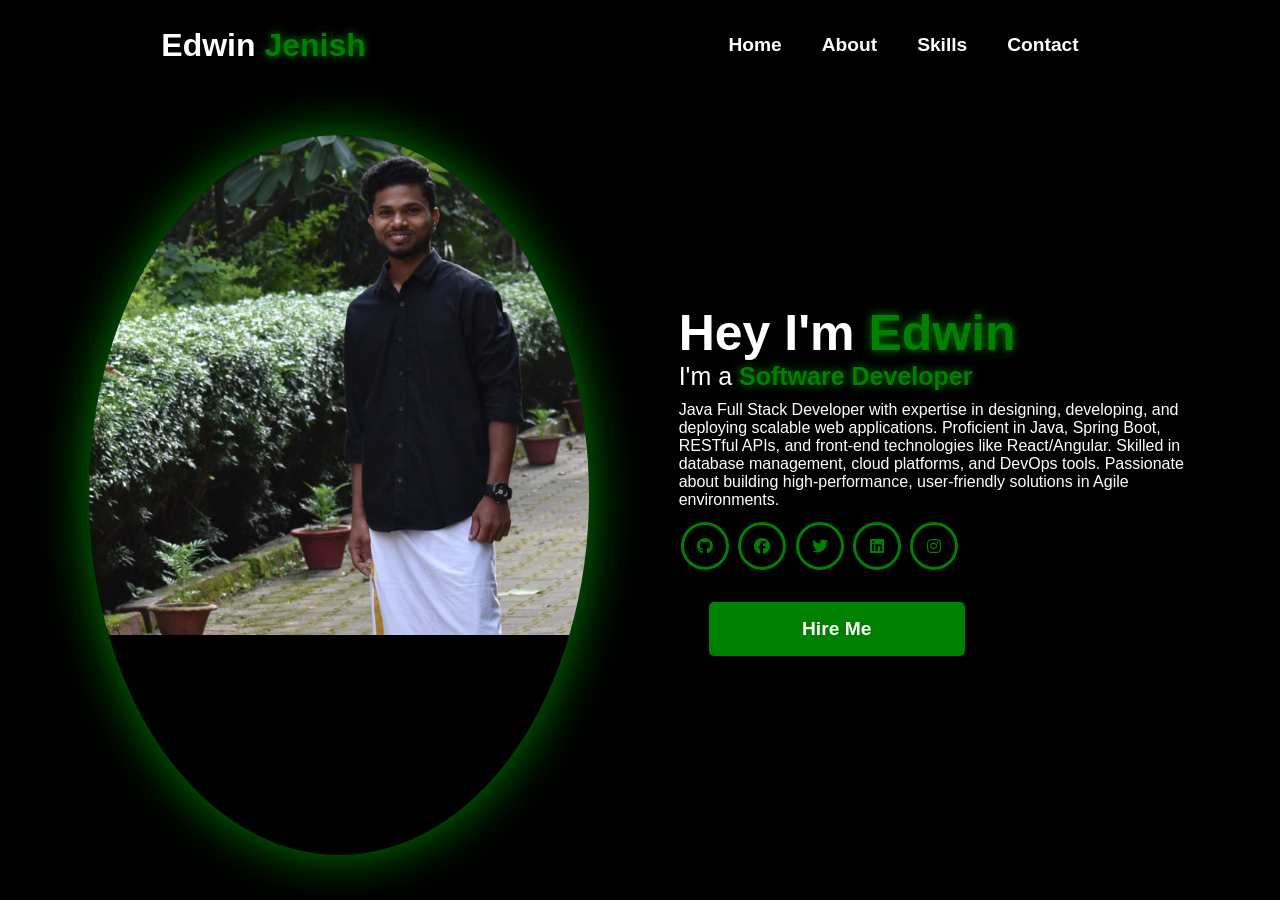
<file: index.html>
<!DOCTYPE html>
<html lang="en">
<head>
    <meta charset="UTF-8">
    <meta name="viewport" content="width=device-width, initial-scale=1.0">
    <title>Edwin's Portfolio</title>
    <link rel="stylesheet" href="style.css">
    <link rel="stylesheet" href="https://cdnjs.cloudflare.com/ajax/libs/font-awesome/6.7.2/css/all.min.css">
</head>
<body>
    <nav>
        <div class="nav-container">
            <div class="logos">
            Edwin<span> Jenish</span>
        </div>
        <div class="links">
         <div class="link"><a href="index.html">Home</a></div>
         <div class="link"><a href="about.html">About</a></div>
         <div class="link"><a href="skill.html">Skills </a></div>
         <div class="link"><a href="contact.html">Contact</a></div>
        </div>
           
    
     <div class="dropdown">
            <div class="links">
                <a href="index.html">Home</a>
                <a href="about.html">About</a>
                <a href="skill.html">Skills</a>
                <a href="contact.html">Contact</a>
                
            </div>
        </div>
    </div>
    </nav>
    <section>
        <div class="main-container">
            <div class="image">
                <img src="Edwin jenish.jpg" alt="image">
            </div>
            <div class="content">
                <h1>Hey I'm <span>Edwin</span></h1>
                <div class="typewriter">I'm a
                    <span class="typewriter-text">Software Developer</span><label for=""></label> 
                </div>
                <p>Java Full Stack Developer with expertise in designing, developing, and deploying scalable web applications. Proficient in Java, Spring Boot, RESTful APIs, and front-end technologies like React/Angular. Skilled in database management, cloud platforms, and DevOps tools. Passionate about building high-performance, user-friendly solutions in Agile environments.</p>
                <div class="social-links">
                    <i class="fa-brands fa-github"></i>
                    <i class="fa-brands fa-facebook"></i>
                    <i class="fa-brands fa-twitter"></i>
                    <i class="fa-brands fa-linkedin"></i>
                    <i class="fa-brands fa-instagram"></i>
                </div>
                <div class="btn">
                    <button>Hire Me</button>
                </div>
            </div>
        </div>
    </section>
    <script src="script.js"></script>
   
</body>
</html>
</file>
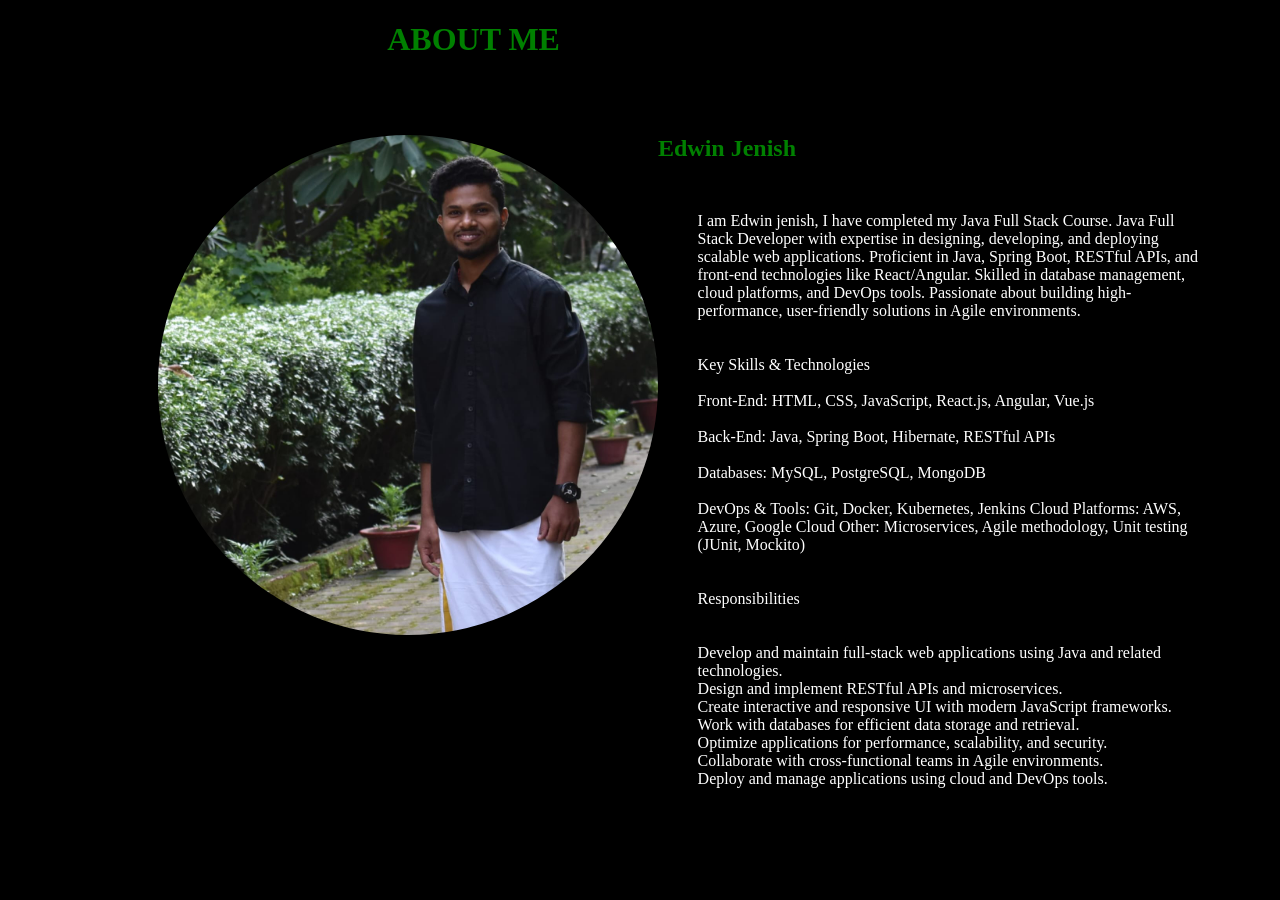
<file: about.html>
<!DOCTYPE html>
<html lang="en">
<head>
    <meta charset="UTF-8">
    <meta name="viewport" content="width=device-width, initial-scale=1.0">
    <title>About</title>
    <link rel="stylesheet" href="about.css">
</head>
<body>
    
    <h1>ABOUT ME</h1>
       <img src="Edwin jenish.jpg" alt="">
    

    <h2>Edwin Jenish</h2>
    <div class="input">
    <p> I am Edwin jenish, I have completed my Java Full Stack Course. Java Full Stack Developer with expertise in designing, developing, and deploying scalable web applications. Proficient in Java, Spring Boot, RESTful APIs, and front-end technologies like React/Angular. Skilled in database management, cloud platforms, and DevOps tools. Passionate about building high-performance, user-friendly solutions in Agile environments. <br><br><br>
        Key Skills & Technologies <br><br>
Front-End: HTML, CSS, JavaScript, React.js, Angular, Vue.js <br><br>
Back-End: Java, Spring Boot, Hibernate, RESTful APIs <br><br>
Databases: MySQL, PostgreSQL, MongoDB <br><br>
DevOps & Tools: Git, Docker, Kubernetes, Jenkins
Cloud Platforms: AWS, Azure, Google Cloud
Other: Microservices, Agile methodology, Unit testing (JUnit, Mockito) <br><br><br>
Responsibilities <br><br><br>
Develop and maintain full-stack web applications using Java and related technologies. <br>
Design and implement RESTful APIs and microservices. <br>
Create interactive and responsive UI with modern JavaScript frameworks. <br>
Work with databases for efficient data storage and retrieval. <br>
Optimize applications for performance, scalability, and security. <br>
Collaborate with cross-functional teams in Agile environments. <br>
Deploy and manage applications using cloud and DevOps tools. <br>
    </p></div>
</body>
</html>
</file>
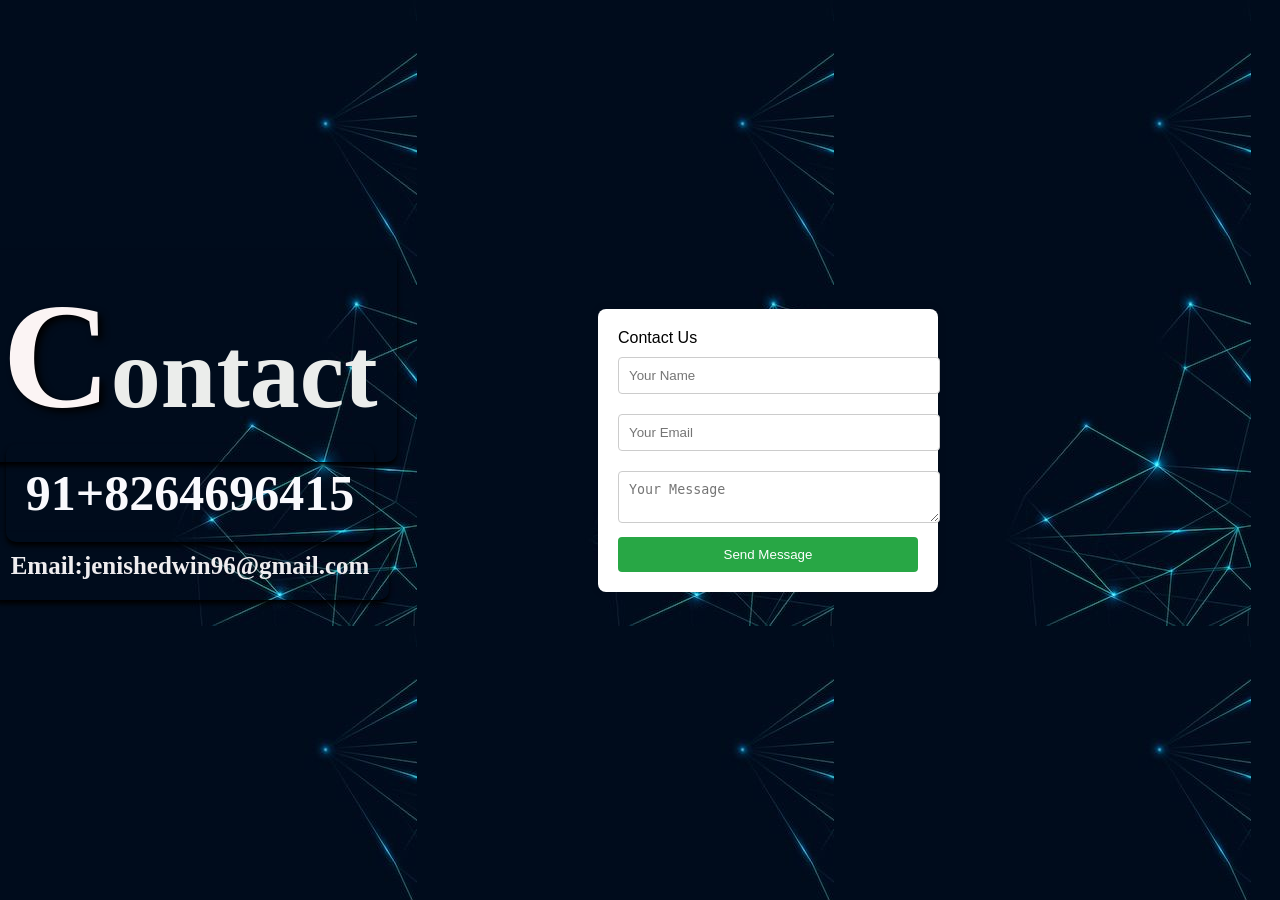
<file: contact.html>
<!DOCTYPE html>
<html lang="en">
<head>
    <meta charset="UTF-8">
    <meta name="viewport" content="width=device-width, initial-scale=1.0">
    <title>Contact Us</title>
    <style>
        body {
            font-family: Arial, sans-serif;
            margin: 0;
            padding: 0;
            display: flex;
            justify-content: center;
            align-items: center;
            height: 100vh;
            
        }
        .container {
            background: white;
            padding: 20px;
            border-radius: 8px;
            box-shadow: 0px 0px 10px rgba(0, 0, 0, 0.1);
            width: 300px;
            margin-left: 20%;
            
        }
        input, textarea {
            width: 100%;
            padding: 10px;
            margin: 10px 0;
            border: 1px solid #ccc;
            border-radius: 4px;
        }
        button {
            width: 100%;
            padding: 10px;
            background: #28a745;
            color: white;
            border: none;
            border-radius: 4px;
            cursor: pointer;
        }
        button:hover {
            background: #218838;
        }
      
        .logo{
            font-size: medium;
            color: blue;
            position: absolute;
            display: inline-block;
            padding: 20px;
            border-radius: 10px;
            transition: rgb(86, 62, 221) 0.3s;
            box-shadow: 0 4px 5px black;
            margin-right: 900px;
            font-family: 'Times New Roman', Times, serif;
            font-size: 100px;
            margin-bottom: 20%;
        
        }
        .logo::first-line{
            color:rgb(235, 237, 235);
            font-weight: bold;
            text-shadow: 10px black;
            
        }
        .logo::first-letter{
            font-size: 150px;
            color: rgb(251, 244, 244);
            font-weight: bold;
            text-shadow: 4px 4px 7px black;
        }
        .logo::before{
            content:"";
            position: absolute;
            top: 10px;
            left: 10px;
            width:calc(100%-20%) ;
            height:calc(100%-20%);
            border: 2px none black;
            border-radius: 10px;
            pointer-events: fill;
            transition: border-color rgb(117, 105, 105) 0.3s;
        }
        .logo::after{
            content:"";
            position: absolute;
            top: 0%;
            left: 0%;
            width:100%;
            height:100%;
            border: 2px none black;
            border-radius: 10px;
            pointer-events: fill;
            transition: border-color rgb(143, 123, 123) 0.3s;
        }
        .logo:hover{
            color: blue;
            background-color:transparent;
        }
      
        .logo:hover::before{
            background-color: blue;
        }
        ::selection{
            background-color: yellow;
            color: black;
        }
        h2{
            font-size: 50px;   
            color: rgb(249, 249, 253);
            position: absolute;
            display: inline-block;
            padding: 20px;
            border-radius: 10px;
            transition: rgb(86, 62, 221) 0.3s;
            box-shadow: 0 4px 5px black;
            margin-right: 900px;
            font-family: 'Times New Roman', Times, serif;
            margin-top: 10%;
        }
        h3{
            font-size: 25px;   
            color: rgb(239, 237, 239);
            position: absolute;
            display: inline-block;
            padding: 20px;
            border-radius: 10px;
            transition: rgb(86, 62, 221) 0.3s;
            box-shadow: 0 4px 5px black;
            margin-right: 900px;
            font-family: 'Times New Roman', Times, serif;
            margin-top: 20%;
        }
    </style>
</head>
<body background="u1.jpg">
<h1 class="logo">Contact</h1>
    <h2>91+8264696415</h2>
    <h3>Email:jenishedwin96@gmail.com</h3>
   
    <div class="container">
        <h7>Contact Us</h7>
        <form id="contactForm">
            <input type="text" id="name" placeholder="Your Name" required>
            <input type="email" id="email" placeholder="Your Email" required>
            <textarea id="message" placeholder="Your Message"  required></textarea>
            <button type="submit">Send Message</button>
        </form>
        <p id="responseMessage" style="color: green; display: none;">Message sent successfully!</p>
    </div>

    <script>
        document.getElementById('contactForm').addEventListener('submit', function(event) {
            event.preventDefault();
            document.getElementById('responseMessage').style.display = 'block';
            setTimeout(() => {
                document.getElementById('responseMessage').style.display = 'none';
                document.getElementById('contactForm').reset();
            }, 3000);
        });
    </script>
</body>
</html>
</file>
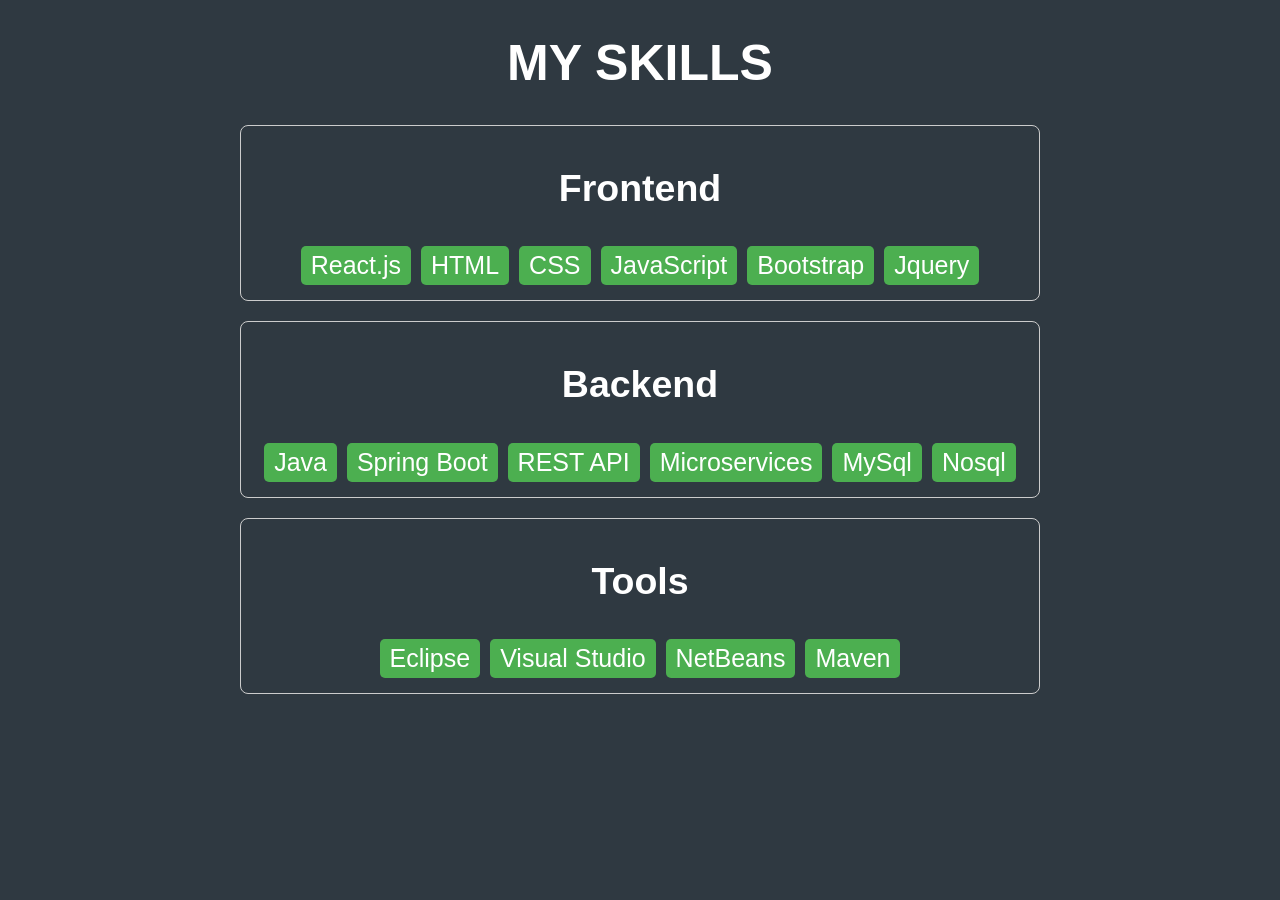
<file: skill.html>
<!DOCTYPE html>
<html lang="en">
<head>
    <meta charset="UTF-8">
    <meta name="viewport" content="width=device-width, initial-scale=1.0">
    <title>Java Full Stack Developer Skills</title>
    <style>
        body {
            font-family: Arial, sans-serif;
            margin: 20px;
            text-align: center;
            background-color: rgb(47, 57, 65);
            
        }
        .container {
            max-width: 800px;
            margin: auto;
            color: white;
            font-size: 25px;
        }
        .category {
            margin-top: 20px;
            padding: 10px;
            border: 1px solid #ccc;
            border-radius: 8px;
        }
        .skill {
            display: inline-block;
            margin: 5px;
            padding: 5px 10px;
            background-color: #4CAF50;
            color: white;
            border-radius: 5px;
        }
    </style>
</head>
<body>
    <div class="container">
        <h1>MY SKILLS</h1>
        
        <div class="category">
            <h2>Frontend</h2>
            <div id="frontend"></div>
        </div>
        
        <div class="category">
            <h2>Backend</h2>
            <div id="backend"></div>
        </div>
        
        <div class="category">
            <h2>Tools</h2>
            <div id="tools"></div>
        </div>
    </div>

    <script>
        const skills = {
            frontend: ["React.js","HTML", "CSS", "JavaScript", "Bootstrap","Jquery"],
            backend: ["Java", "Spring Boot", "REST API", "Microservices","MySql","Nosql"],
            tools: ["Eclipse","Visual Studio","NetBeans", "Maven"]
        };
        
        function displaySkills(category, elementId) {
            const container = document.getElementById(elementId);
            skills[category].forEach(skill => {
                const skillElement = document.createElement("span");
                skillElement.classList.add("skill");
                skillElement.textContent = skill;
                container.appendChild(skillElement);
            });
        }
        
        displaySkills("frontend", "frontend");
        displaySkills("backend", "backend");
        displaySkills("tools", "tools");
    </script>
</body>
</html>
</file>
<file: style.css>
*{
    padding: 0;
    margin: 0;
    font-family: 'Times New Roman', Times, serif;
    box-sizing: border-box;
}
body{
    width: 100%;
    height: 100vh;
    overflow: hidden;
    background-color: black;
}
nav{
    width: 100%;
    height: 10vh;
    position: sticky;
}
.nav-container{
    width: 100%;
    height: 100%;
    display: flex;
    justify-content: center;
    align-items: center;
}
.logos{
    color: white;
    font-family: 2rem;
    font-weight: bold;
}
.logos span{
    color: green;
    text-shadow: 0 0 10px darkgreen;
}

.hamburg,
.cancel{
cursor: pointer;
position: absolute;
right: 15px;
top: 10px;
color: white;
display: none;
font-size: clamp(2.5rem, 0.5rem +5vw 3rem);
}
.nav-container .links{
    position: relative;
    font-size: 1.2rem;
    color: white;
    margin: 0 20px;
    text-decoration: none;
    font-weight: 550;
    transition: 0.3s linear;
}
.nav-container .links a::before{
    position: relative;
    content: "";
    bottom: -3px;
    left: 0;
    width: 0%;
    height: 3px;
    background-color: green;
    transition: 0.2s linear;

}
.nav-container .links a:hover::before{
    width: 100%;
}

.nav-container .links a:hover{
    color: rgb(235, 243, 235);
    align-items: center;
    display: flex;
    justify-content: center;
}
.dropdown{
    z-index: 100;
    position: absolute;
    top: 0;
    transform: translateY(4px);
    width: 100%;
    height: auto;
    backdrop-filter: blur(4px)brightness(40%);
    box-shadow: 0 0 20px black;
    transition: 0.2s linear;
}
.dropdown .links a{
    display: flex;
    color: white;
    text-decoration: none;
    justify-content: center;
    padding: 15px 0;
    align-items: center;
    transition: 0.2s linear;
}

.dropdown .links a:hover{
    background-color: green;
    display: flex;
    align-items: center;
    justify-content: center;
}
*{
   padding: 0;
   margin: 0;
   font-family:'Poppins',sans-serif;
   box-sizing: border-box;
}
body{
   width: 100%;
   height: 100vh;
   overflow: hidden;
   background-color: black;
}
nav{
   width: 100%;
   height: 10vh;
   position: sticky;
}
.nav-container {
 width: 100%;
 height: 100%;
 display: flex;
 justify-content: space-around;
 align-items: center;
}
.logos{
   color: white;
   font-size: 2rem;
   font-weight: bold;
} 
.logos span{
   color: green;
   text-shadow:0 0 10px green;
}
.hamburg{
    cursor: pointer;
    position:absolute;
    right: 15px;
    top: 10px;
    color: white;
    display: block;
    font-size:clamp(2.5rem, 0.5rem +5vw, 3rem);
}
.cancel{
   cursor: pointer;
   position:absolute;
   right: 15px;
   top: 10px;
   color: white;
   display: none;
   font-size:clamp(2.5rem, 0.5rem +5vw, 3rem)  ;
}
    

  .nav-container .links{
   display: flex;
}
.nav-container .links a{
   position: relative;
   font-size: 1.2rem;
   color: white;
   margin: 0 20px;
   text-decoration: none;
   font-weight: 550;
   transition: 0.3s linear;
}
.nav-container .links a::before{
   position: absolute;
   content: "";
   bottom: -3px;
   left: 0;
   width: 0%;
   height: 3px;
   background-color: green;
   transition:0.2s linear ;
}
.nav-container .links a:hover::before{
   width: 100%;
}
.nav-container .links a:hover{
   color: green;
}
.dropdown{
   z-index: 1oo;
   position: absolute;
   top: 0;
   transform: translateY(-500px);
   width: 100%;
   height: auto;
   backdrop-filter: blur(4px) brightness(40%);
   box-shadow: 0 0 20px black;
   transition: 0.2s linear;
}
.dropdown .links a{
   display: flex;
   color: white;
   text-decoration: none;
   justify-content: center;
   padding: 15px 0;
   align-items: center;
   transition: 0.2s linear;
}
.dropdown .links a:hover{
   background-color: green;
}
section{
   width: 100%;
   height: 90vh;
}
.main-container{
   display: flex;
   width: 100%;
   height: 100%;
   justify-content: space-evenly;
   align-items: center;
}
.main-container .image{
    width: 500px;
    height: 80vh;
    border-radius: 100%;
    overflow: hidden;
    box-shadow: 0 0 50px green;
}
.main-container .image img{
   width: 100%;

}
.main-container .image:hover{
   animation: animate 1.5s ease-in-out infinite;
}

@keyframes animate{
   0%{
       scale: 1;
   }
   50%{
       scale: 1.05;
   }
   100%{
       scale: 1;
   }
}
.main-container .content{
   color: white;
   width: 40%;
   min-height: 100px;
}
.content h1{
   font-size: 50px;
}
.content h1 span{
   color: green;
   text-shadow: 0 0 10px green;
}
.content .typewriter{
   font-size: 25px;
}
.content .typewriter-text{
   color: green;
   text-shadow: 0 0 10px;
   font-weight: 600;
}
.content p{
   font-size: medium;
   margin: 10px 0;
}
.social-links i{
   display: inline-flex;
   justify-content: center;
   align-items: center;
   width: 3rem;
   height: 3rem;
   background-color: transparent;
   border: 0.2rem solid green;
   border-radius: 50%;
   color: green;
   margin: 0.15rem;
   transition: 0.2s linear;
}
.social-links i:hover{
   scale:1.3;
   color: black;
   background-color: green;
   filter: drop-shadow(0 0 10px green);
}
.content button{
   width: 50%;
   height: 6vh;
   margin: 30px;
   background-color: green;
   color: white;
   border: none;
   outline: none;
   font-size: 120%;
   font-weight: 700;
   border-radius: 5px;
   transition: 0.2s linear;
}
.content button:hover{
   scale:1.1;
   color: black;
   background-color: green;
   filter: drop-shadow(0 0 10px rgb(1, 150, 1));
}
@media (max-width:884px){
   nav.logo{
       position: absolute;
       top: 16px;
       left: 15px;
       font-size: 1.5rem;
   }
   .main-container{
       display: flex;
       flex-direction: column;
   }
   .nav-container .links{
       display: none;
   }
   .humburg,
   .cancel{
       display: block;
   }
   .main-container .content{
       width: 80%;
   }
   .social-links i{
       width: 2.5rem;
       height: 2.5rem;
       font-size: 1.5rem;
   }
   .main-container .image{
       z-index: -1;
       width: 50%;
       height: 60%;
   }
}
@media (max-width:440px){
   .main-container .image{
       width: 50%;
       height: 40%;
   }
   .main-container .content{
       width: 80%;
   }
   .main-container button{
       margin-top: 15px;
   }
}
</file>
<file: about.css>
body{
    background-color: black;
}
img{
    width: 500px;
    display: flex;
    border-radius: 50%;
    margin-top: 140px;
    margin-left: 150px;
}
p{
    color:white;
    margin-left: 500px;
    font-size: 100;

}
h2{
    color: white;
    margin-left: 650px;
    margin-top: -500px;
    color: green;
}
.input{
    width: 80%;
    margin-left: 15%;
    margin-top: 50px;
    
}
 h1{
    font-family: 'Times New Roman', Times, serif;
    color: green;
    margin-left: 30%;
    margin-bottom: -5%;
 }
</file>
